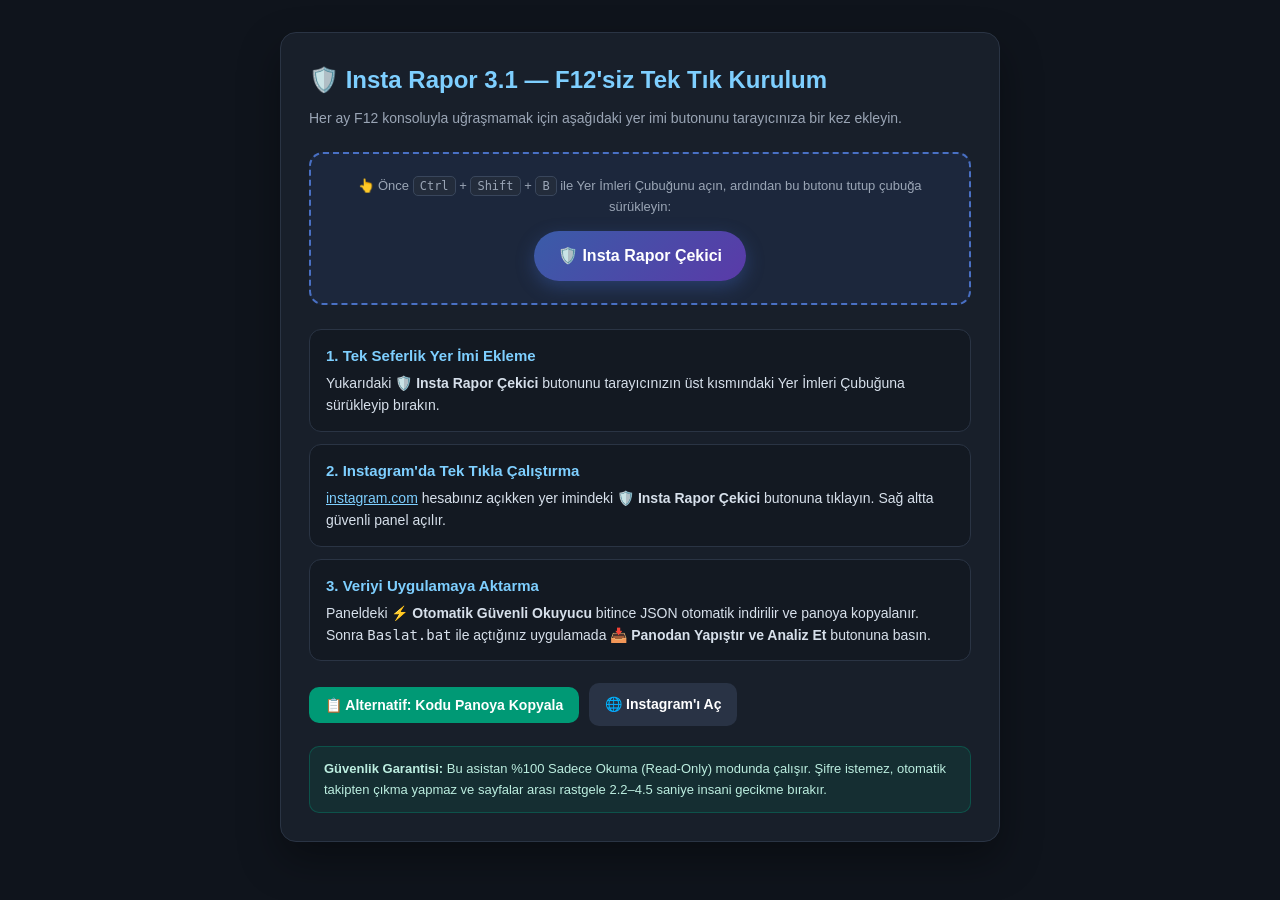
<file: Tarayici_Asistani_Kurulum.html>
<!DOCTYPE html>
<html lang="tr">
<head>
    <meta charset="UTF-8" />
    <meta name="viewport" content="width=device-width, initial-scale=1.0" />
    <title>Insta Rapor 3.1 - Tek Tıkla Tarayıcı Asistanı Kurulumu</title>
    <style>
        :root {
            --bg: #0f141c;
            --card: #181f2a;
            --border: #2a3444;
            --text: #eef2f7;
            --muted: #9aa5b5;
            --primary: #3a5ca8;
            --primary-hover: #4970c4;
            --green: #009975;
            --green-hover: #00b388;
        }
        * { box-sizing: border-box; }
        body {
            margin: 0;
            padding: 32px 16px;
            font-family: -apple-system, BlinkMacSystemFont, "Segoe UI", Roboto, sans-serif;
            background: var(--bg);
            color: var(--text);
            line-height: 1.6;
        }
        .container {
            max-width: 720px;
            margin: 0 auto;
            background: var(--card);
            border: 1px solid var(--border);
            border-radius: 16px;
            padding: 28px;
            box-shadow: 0 18px 40px rgba(0, 0, 0, 0.35);
        }
        h1 {
            margin: 0 0 8px;
            font-size: 24px;
            color: #7ecfff;
        }
        .subtitle {
            margin: 0 0 22px;
            color: var(--muted);
            font-size: 14px;
        }
        .drag-box {
            background: rgba(58, 92, 168, 0.14);
            border: 2px dashed #4970c4;
            border-radius: 14px;
            padding: 22px;
            text-align: center;
            margin-bottom: 24px;
        }
        .drag-hint {
            font-size: 13px;
            color: var(--muted);
            margin-bottom: 14px;
        }
        .bookmarklet-btn {
            display: inline-block;
            background: linear-gradient(135deg, var(--primary), #5a3aa8);
            color: #fff;
            text-decoration: none;
            font-weight: 700;
            font-size: 16px;
            padding: 12px 24px;
            border-radius: 999px;
            cursor: grab;
            box-shadow: 0 6px 18px rgba(58, 92, 168, 0.45);
            user-select: none;
        }
        .bookmarklet-btn:hover {
            background: linear-gradient(135deg, var(--primary-hover), #6b49c4);
        }
        .steps {
            display: grid;
            gap: 12px;
            margin-bottom: 22px;
        }
        .step {
            background: #131922;
            border: 1px solid var(--border);
            border-radius: 12px;
            padding: 14px 16px;
        }
        .step h3 {
            margin: 0 0 4px;
            font-size: 15px;
            color: #7ecfff;
        }
        .step p {
            margin: 0;
            font-size: 14px;
            color: #d7e0eb;
        }
        kbd {
            background: #232c3b;
            border: 1px solid #39465c;
            border-radius: 5px;
            padding: 2px 6px;
            font-size: 12px;
            font-family: Consolas, monospace;
        }
        .actions {
            display: flex;
            flex-wrap: wrap;
            gap: 10px;
            align-items: center;
        }
        .btn {
            border: none;
            border-radius: 10px;
            padding: 10px 16px;
            font-size: 14px;
            font-weight: 600;
            cursor: pointer;
            text-decoration: none;
            color: #fff;
        }
        .btn-copy { background: var(--green); }
        .btn-copy:hover { background: var(--green-hover); }
        .btn-ig { background: #293345; }
        .btn-ig:hover { background: #36435a; }
        .status {
            font-size: 13px;
            color: #00d2a0;
            font-weight: 600;
        }
        .safety {
            margin-top: 20px;
            padding: 12px 14px;
            border-radius: 10px;
            background: rgba(0, 153, 117, 0.12);
            border: 1px solid rgba(0, 153, 117, 0.35);
            font-size: 13px;
            color: #bceee0;
        }
    </style>
</head>
<body>
    <div class="container">
        <h1>🛡️ Insta Rapor 3.1 — F12'siz Tek Tık Kurulum</h1>
        <p class="subtitle">
            Her ay F12 konsoluyla uğraşmamak için aşağıdaki yer imi butonunu tarayıcınıza bir kez ekleyin.
        </p>

        <div class="drag-box">
            <div class="drag-hint">
                👆 Önce <kbd>Ctrl</kbd> + <kbd>Shift</kbd> + <kbd>B</kbd> ile Yer İmleri Çubuğunu açın, ardından bu butonu tutup çubuğa sürükleyin:
            </div>
            <a id="bookmarklet-link" class="bookmarklet-btn" draggable="true" href="javascript:(function%20()%20%7B%0A%22use%20strict%22%3B%0Aconst%20PANEL_ID%20%3D%20%22insta-check-safe-panel%22%3B%0Aconst%20EXISTING%20%3D%20document.getElementById(PANEL_ID)%3B%0Aif%20(EXISTING)%20%7B%0AEXISTING.remove()%3B%0A%7D%0Aif%20(!location.hostname.includes(%22instagram.com%22))%20%7B%0Aalert(%22L%C3%BCtfen%20bu%20kodu%20https%3A%2F%2Fwww.instagram.com%2F%20a%C3%A7%C4%B1kken%20%C3%A7al%C4%B1%C5%9Ft%C4%B1r%C4%B1n.%22)%3B%0Areturn%3B%0A%7D%0Aconst%20CONFIG%20%3D%20%7B%0AAPI_MIN_DELAY_MS%3A%202200%2C%0AAPI_MAX_DELAY_MS%3A%204500%2C%0ADOM_MIN_DELAY_MS%3A%201800%2C%0ADOM_MAX_DELAY_MS%3A%203500%2C%0ABREAK_EVERY_STEPS%3A%205%2C%0ABREAK_MIN_MS%3A%206000%2C%0ABREAK_MAX_MS%3A%209000%2C%0AMAX_STEPS_PER_RUN%3A%20100%2C%0APAGE_SIZE%3A%2024%2C%0AIG_APP_ID%3A%20%22936619743392459%22%0A%7D%3B%0Aconst%20RESERVED_PATHS%20%3D%20new%20Set(%5B%0A%22explore%22%2C%20%22reels%22%2C%20%22reel%22%2C%20%22direct%22%2C%20%22stories%22%2C%20%22accounts%22%2C%0A%22p%22%2C%20%22tv%22%2C%20%22tags%22%2C%20%22locations%22%2C%20%22about%22%2C%20%22legal%22%2C%20%22privacy%22%2C%0A%22terms%22%2C%20%22directory%22%2C%20%22developer%22%2C%20%22challenge%22%2C%20%22oauth%22%2C%20%22nametag%22%2C%0A%22your_activity%22%2C%20%22settings%22%2C%20%22archive%22%0A%5D)%3B%0Aconst%20state%20%3D%20%7B%0Arunning%3A%20false%2C%0AabortRequested%3A%20false%2C%0Ausername%3A%20detectUsername()%2C%0Afollowers%3A%20new%20Map()%2C%0Afollowing%3A%20new%20Map()%2C%0AexpectedFollowers%3A%20null%2C%0AexpectedFollowing%3A%20null%0A%7D%3B%0Afunction%20getCookie(name)%20%7B%0Aconst%20prefix%20%3D%20%60%24%7Bname%7D%3D%60%3B%0Aconst%20parts%20%3D%20document.cookie.split(%22%3B%22)%3B%0Afor%20(const%20rawPart%20of%20parts)%20%7B%0Aconst%20part%20%3D%20rawPart.trim()%3B%0Aif%20(part.startsWith(prefix))%20%7B%0Areturn%20decodeURIComponent(part.slice(prefix.length))%3B%0A%7D%0A%7D%0Areturn%20null%3B%0A%7D%0Afunction%20detectUsername()%20%7B%0Aconst%20pathMatch%20%3D%20location.pathname.match(%2F%5E%5C%2F(%5BA-Za-z0-9._%5D%2B)%5C%2F%3F%24%2F)%3B%0Aif%20(pathMatch%20%26%26%20!RESERVED_PATHS.has(pathMatch%5B1%5D.toLowerCase()))%20%7B%0Areturn%20pathMatch%5B1%5D%3B%0A%7D%0Aconst%20navLinks%20%3D%20document.querySelectorAll(%27a%5Bhref%5E%3D%22%2F%22%5D%27)%3B%0Afor%20(const%20link%20of%20navLinks)%20%7B%0Aconst%20href%20%3D%20link.getAttribute(%22href%22)%20%7C%7C%20%22%22%3B%0Aconst%20m%20%3D%20href.match(%2F%5E%5C%2F(%5BA-Za-z0-9._%5D%2B)%5C%2F%24%2F)%3B%0Aif%20(!m)%20continue%3B%0Aconst%20candidate%20%3D%20m%5B1%5D%3B%0Aif%20(RESERVED_PATHS.has(candidate.toLowerCase()))%20continue%3B%0Aconst%20img%20%3D%20link.querySelector(%22img%5Balt%5D%22)%3B%0Aif%20(img%20%26%26%20img.alt%20%26%26%20!img.alt.toLowerCase().includes(%22instagram%22))%20%7B%0Areturn%20candidate%3B%0A%7D%0A%7D%0Areturn%20%22instagram%22%3B%0A%7D%0Afunction%20formatNowDate(includeTime%20%3D%20false)%20%7B%0Aconst%20d%20%3D%20new%20Date()%3B%0Aconst%20dd%20%3D%20String(d.getDate()).padStart(2%2C%20%220%22)%3B%0Aconst%20mm%20%3D%20String(d.getMonth()%20%2B%201).padStart(2%2C%20%220%22)%3B%0Aconst%20yyyy%20%3D%20d.getFullYear()%3B%0Aif%20(!includeTime)%20%7B%0Areturn%20%60%24%7Bdd%7D.%24%7Bmm%7D.%24%7Byyyy%7D%60%3B%0A%7D%0Aconst%20hh%20%3D%20String(d.getHours()).padStart(2%2C%20%220%22)%3B%0Aconst%20min%20%3D%20String(d.getMinutes()).padStart(2%2C%20%220%22)%3B%0Areturn%20%60%24%7Bdd%7D.%24%7Bmm%7D.%24%7Byyyy%7D%20%24%7Bhh%7D%3A%24%7Bmin%7D%60%3B%0A%7D%0Afunction%20formatFileDate()%20%7B%0Aconst%20d%20%3D%20new%20Date()%3B%0Aconst%20dd%20%3D%20String(d.getDate()).padStart(2%2C%20%220%22)%3B%0Aconst%20mm%20%3D%20String(d.getMonth()%20%2B%201).padStart(2%2C%20%220%22)%3B%0Aconst%20yyyy%20%3D%20d.getFullYear()%3B%0Areturn%20%60%24%7Byyyy%7D-%24%7Bmm%7D-%24%7Bdd%7D%60%3B%0A%7D%0Afunction%20randomInt(min%2C%20max)%20%7B%0Areturn%20Math.floor(Math.random()%20*%20(max%20-%20min%20%2B%201))%20%2B%20min%3B%0A%7D%0Afunction%20sleep(ms)%20%7B%0Areturn%20new%20Promise((resolve)%20%3D%3E%20setTimeout(resolve%2C%20ms))%3B%0A%7D%0Aasync%20function%20sleepWithJitter(minMs%2C%20maxMs%2C%20statusPrefix)%20%7B%0Aconst%20waitMs%20%3D%20randomInt(minMs%2C%20maxMs)%3B%0Aconst%20waitSec%20%3D%20(waitMs%20%2F%201000).toFixed(1)%3B%0Aif%20(statusPrefix)%20%7B%0AsetStatus(%60%24%7BstatusPrefix%7D%20(G%C3%BCvenli%20bekleme%3A%20%24%7BwaitSec%7D%20sn)...%60)%3B%0A%7D%0Alet%20elapsed%20%3D%200%3B%0Awhile%20(elapsed%20%3C%20waitMs)%20%7B%0Aif%20(state.abortRequested)%20return%20waitMs%3B%0Aconst%20chunk%20%3D%20Math.min(250%2C%20waitMs%20-%20elapsed)%3B%0Aawait%20sleep(chunk)%3B%0Aelapsed%20%2B%3D%20chunk%3B%0A%7D%0Areturn%20waitMs%3B%0A%7D%0Afunction%20normalizeEntry(username)%20%7B%0Aconst%20clean%20%3D%20String(username%20%7C%7C%20%22%22).trim().replace(%2F%5E%40%2F%2C%20%22%22)%3B%0Areturn%20%7B%0Ausername%3A%20clean%2C%0Aurl%3A%20%60https%3A%2F%2Fwww.instagram.com%2F%24%7Bclean%7D%60%2C%0Adate%3A%20%60%24%7BformatNowDate(false)%7D%20(Web)%60%0A%7D%3B%0A%7D%0Aconst%20panel%20%3D%20document.createElement(%22div%22)%3B%0Apanel.id%20%3D%20PANEL_ID%3B%0Apanel.style.cssText%20%3D%20%5B%0A%22position%3A%20fixed%22%2C%0A%22right%3A%2018px%22%2C%0A%22bottom%3A%2018px%22%2C%0A%22width%3A%20350px%22%2C%0A%22max-width%3A%20calc(100vw%20-%2036px)%22%2C%0A%22background%3A%20%23181c22%22%2C%0A%22color%3A%20%23eef2f7%22%2C%0A%22border%3A%201px%20solid%20%23303846%22%2C%0A%22border-radius%3A%2012px%22%2C%0A%22box-shadow%3A%200%2010px%2030px%20rgba(0%2C%200%2C%200%2C%200.45)%22%2C%0A%22font-family%3A%20-apple-system%2C%20BlinkMacSystemFont%2C%20%27Segoe%20UI%27%2C%20Roboto%2C%20sans-serif%22%2C%0A%22font-size%3A%2013px%22%2C%0A%22z-index%3A%20999999%22%2C%0A%22padding%3A%2014px%22%2C%0A%22line-height%3A%201.45%22%0A%5D.join(%22%3B%22)%3B%0Apanel.innerHTML%20%3D%20%60%0A%3Cdiv%20style%3D%22display%3Aflex%3Bjustify-content%3Aspace-between%3Balign-items%3Acenter%3Bmargin-bottom%3A8px%3B%22%3E%0A%3Cdiv%20style%3D%22font-weight%3A700%3Bfont-size%3A14px%3Bcolor%3A%237ecfff%3B%22%3E%0A%F0%9F%9B%A1%EF%B8%8F%20Insta%20Rapor%203.1%20(G%C3%BCvenli%20Mod)%0A%3C%2Fdiv%3E%0A%3Cbutton%20id%3D%22ic-close-btn%22%20title%3D%22Paneli%20Kapat%22%0Astyle%3D%22background%3Atransparent%3Bborder%3Anone%3Bcolor%3A%239aa5b1%3Bfont-size%3A16px%3Bcursor%3Apointer%3Bpadding%3A0%204px%3B%22%3E%E2%9C%95%3C%2Fbutton%3E%0A%3C%2Fdiv%3E%0A%3Cdiv%20style%3D%22font-size%3A11px%3Bcolor%3A%239aa5b1%3Bmargin-bottom%3A10px%3B%22%3E%0A%25100%20Sadece%20Okuma%20%E2%80%A2%20Rastgele%20%C4%B0nsani%20Gecikme%20(2.2%E2%80%934.5%20sn)%0A%3C%2Fdiv%3E%0A%3Cdiv%20style%3D%22display%3Aflex%3Bgap%3A8px%3Bmargin-bottom%3A10px%3Bbackground%3A%2323272f%3Bpadding%3A8px%3Bborder-radius%3A8px%3Bfont-size%3A12px%3B%22%3E%0A%3Cdiv%20style%3D%22flex%3A1%3B%22%3ETakip%C3%A7i%3A%20%3Cstrong%20id%3D%22ic-followers-count%22%20style%3D%22color%3A%2300d2a0%3B%22%3E0%3C%2Fstrong%3E%3C%2Fdiv%3E%0A%3Cdiv%20style%3D%22flex%3A1%3B%22%3ETakip%20Edilen%3A%20%3Cstrong%20id%3D%22ic-following-count%22%20style%3D%22color%3A%237ecfff%3B%22%3E0%3C%2Fstrong%3E%3C%2Fdiv%3E%0A%3C%2Fdiv%3E%0A%3Cdiv%20style%3D%22background%3A%2323272f%3Bborder-radius%3A6px%3Bheight%3A8px%3Boverflow%3Ahidden%3Bmargin-bottom%3A8px%3B%22%3E%0A%3Cdiv%20id%3D%22ic-progress-bar%22%20style%3D%22height%3A100%25%3Bwidth%3A0%25%3Bbackground%3A%233a5ca8%3Btransition%3Awidth%200.25s%20ease%3B%22%3E%3C%2Fdiv%3E%0A%3C%2Fdiv%3E%0A%3Cdiv%20id%3D%22ic-status-text%22%20style%3D%22font-size%3A12px%3Bcolor%3A%23d6deeb%3Bmin-height%3A34px%3Bmargin-bottom%3A10px%3B%22%3E%0AHaz%C4%B1r.%20Ba%C5%9Flamak%20i%C3%A7in%20a%C5%9Fa%C4%9F%C4%B1daki%20modlardan%20birini%20se%C3%A7in.%0A%3C%2Fdiv%3E%0A%3Cdiv%20style%3D%22display%3Aflex%3Bflex-direction%3Acolumn%3Bgap%3A6px%3B%22%3E%0A%3Cbutton%20id%3D%22ic-auto-btn%22%0Astyle%3D%22background%3A%233a5ca8%3Bcolor%3A%23fff%3Bborder%3Anone%3Bborder-radius%3A8px%3Bpadding%3A8px%2010px%3Bfont-weight%3A600%3Bcursor%3Apointer%3B%22%3E%0A%E2%9A%A1%20Otomatik%20G%C3%BCvenli%20Okuyucu%20(%C3%96nerilen)%0A%3C%2Fbutton%3E%0A%3Cdiv%20style%3D%22font-size%3A11px%3Bcolor%3A%239aa5b1%3Bmargin-top%3A4px%3B%22%3E%0AYedek%20Mod%20(Profilde%20pencereyi%20a%C3%A7%C4%B1p%20kullan%C4%B1n)%3A%0A%3C%2Fdiv%3E%0A%3Cdiv%20style%3D%22display%3Aflex%3Bgap%3A6px%3B%22%3E%0A%3Cbutton%20id%3D%22ic-dom-followers-btn%22%0Astyle%3D%22flex%3A1%3Bbackground%3A%232a313c%3Bcolor%3A%23e0e6f0%3Bborder%3A1px%20solid%20%233c4554%3Bborder-radius%3A7px%3Bpadding%3A6px%208px%3Bfont-size%3A11px%3Bcursor%3Apointer%3B%22%3E%0A%F0%9F%93%9C%20Pencereyi%20Kayd%C4%B1r%20(Takip%C3%A7iler)%0A%3C%2Fbutton%3E%0A%3Cbutton%20id%3D%22ic-dom-following-btn%22%0Astyle%3D%22flex%3A1%3Bbackground%3A%232a313c%3Bcolor%3A%23e0e6f0%3Bborder%3A1px%20solid%20%233c4554%3Bborder-radius%3A7px%3Bpadding%3A6px%208px%3Bfont-size%3A11px%3Bcursor%3Apointer%3B%22%3E%0A%F0%9F%93%9C%20Pencereyi%20Kayd%C4%B1r%20(Takip%20Edilen)%0A%3C%2Fbutton%3E%0A%3C%2Fdiv%3E%0A%3Cdiv%20style%3D%22display%3Aflex%3Bgap%3A6px%3Bmargin-top%3A4px%3B%22%3E%0A%3Cbutton%20id%3D%22ic-export-btn%22%0Astyle%3D%22flex%3A1%3Bbackground%3A%23009975%3Bcolor%3A%23fff%3Bborder%3Anone%3Bborder-radius%3A8px%3Bpadding%3A8px%2010px%3Bfont-weight%3A600%3Bcursor%3Apointer%3B%22%3E%0A%F0%9F%92%BE%20JSON%20%C4%B0ndir%20%26%20Panoya%20Kopyala%0A%3C%2Fbutton%3E%0A%3Cbutton%20id%3D%22ic-stop-btn%22%20disabled%0Astyle%3D%22background%3A%238f3232%3Bcolor%3A%23fff%3Bborder%3Anone%3Bborder-radius%3A8px%3Bpadding%3A8px%2012px%3Bfont-weight%3A600%3Bcursor%3Anot-allowed%3Bopacity%3A0.5%3B%22%3E%0ADurdur%0A%3C%2Fbutton%3E%0A%3C%2Fdiv%3E%0A%3C%2Fdiv%3E%0A%60%3B%0Adocument.body.appendChild(panel)%3B%0Aconst%20els%20%3D%20%7B%0AcloseBtn%3A%20document.getElementById(%22ic-close-btn%22)%2C%0AfollowersCount%3A%20document.getElementById(%22ic-followers-count%22)%2C%0AfollowingCount%3A%20document.getElementById(%22ic-following-count%22)%2C%0AprogressBar%3A%20document.getElementById(%22ic-progress-bar%22)%2C%0AstatusText%3A%20document.getElementById(%22ic-status-text%22)%2C%0AautoBtn%3A%20document.getElementById(%22ic-auto-btn%22)%2C%0AdomFollowersBtn%3A%20document.getElementById(%22ic-dom-followers-btn%22)%2C%0AdomFollowingBtn%3A%20document.getElementById(%22ic-dom-following-btn%22)%2C%0AexportBtn%3A%20document.getElementById(%22ic-export-btn%22)%2C%0AstopBtn%3A%20document.getElementById(%22ic-stop-btn%22)%0A%7D%3B%0Afunction%20setStatus(msg%2C%20color%20%3D%20%22%23d6deeb%22)%20%7B%0Aels.statusText.textContent%20%3D%20msg%3B%0Aels.statusText.style.color%20%3D%20color%3B%0A%7D%0Afunction%20updateCounters(percent%20%3D%20null)%20%7B%0Aels.followersCount.textContent%20%3D%20String(state.followers.size)%3B%0Aels.followingCount.textContent%20%3D%20String(state.following.size)%3B%0Aif%20(typeof%20percent%20%3D%3D%3D%20%22number%22)%20%7B%0Aconst%20clamped%20%3D%20Math.max(0%2C%20Math.min(100%2C%20Math.round(percent)))%3B%0Aels.progressBar.style.width%20%3D%20%60%24%7Bclamped%7D%25%60%3B%0A%7D%0A%7D%0Afunction%20setRunning(isRunning)%20%7B%0Astate.running%20%3D%20isRunning%3B%0Astate.abortRequested%20%3D%20false%3B%0Aels.autoBtn.disabled%20%3D%20isRunning%3B%0Aels.domFollowersBtn.disabled%20%3D%20isRunning%3B%0Aels.domFollowingBtn.disabled%20%3D%20isRunning%3B%0Aels.autoBtn.style.opacity%20%3D%20isRunning%20%3F%20%220.55%22%20%3A%20%221%22%3B%0Aels.domFollowersBtn.style.opacity%20%3D%20isRunning%20%3F%20%220.55%22%20%3A%20%221%22%3B%0Aels.domFollowingBtn.style.opacity%20%3D%20isRunning%20%3F%20%220.55%22%20%3A%20%221%22%3B%0Aels.stopBtn.disabled%20%3D%20!isRunning%3B%0Aels.stopBtn.style.opacity%20%3D%20isRunning%20%3F%20%221%22%20%3A%20%220.5%22%3B%0Aels.stopBtn.style.cursor%20%3D%20isRunning%20%3F%20%22pointer%22%20%3A%20%22not-allowed%22%3B%0A%7D%0Afunction%20buildPayload()%20%7B%0Areturn%20%7B%0Asource%3A%20%22insta_check_web_collector%22%2C%0Aversion%3A%20%223.1%22%2C%0Ausername%3A%20state.username%20%7C%7C%20%22instagram%22%2C%0Aexported_at%3A%20formatNowDate(true)%2C%0Afollowers%3A%20Array.from(state.followers.values())%2C%0Afollowing%3A%20Array.from(state.following.values())%0A%7D%3B%0A%7D%0Aasync%20function%20exportAndCopy(autoTriggered%20%3D%20false)%20%7B%0Aif%20(state.followers.size%20%3D%3D%3D%200%20%26%26%20state.following.size%20%3D%3D%3D%200)%20%7B%0Aif%20(!autoTriggered)%20%7B%0AsetStatus(%22Hen%C3%BCz%20toplanm%C4%B1%C5%9F%20veri%20yok.%20%C3%96nce%20tarama%20ba%C5%9Flat%C4%B1n.%22%2C%20%22%23ffbe76%22)%3B%0A%7D%0Areturn%3B%0A%7D%0Aconst%20payload%20%3D%20buildPayload()%3B%0Aconst%20jsonText%20%3D%20JSON.stringify(payload%2C%20null%2C%202)%3B%0Alet%20copied%20%3D%20false%3B%0Atry%20%7B%0Aif%20(navigator.clipboard%20%26%26%20navigator.clipboard.writeText)%20%7B%0Aawait%20navigator.clipboard.writeText(jsonText)%3B%0Acopied%20%3D%20true%3B%0A%7D%0A%7D%20catch%20(err)%20%7B%0Acopied%20%3D%20false%3B%0A%7D%0Aif%20(!copied)%20%7B%0Atry%20%7B%0Aconst%20ta%20%3D%20document.createElement(%22textarea%22)%3B%0Ata.value%20%3D%20jsonText%3B%0Ata.style.position%20%3D%20%22fixed%22%3B%0Ata.style.left%20%3D%20%22-9999px%22%3B%0Adocument.body.appendChild(ta)%3B%0Ata.focus()%3B%0Ata.select()%3B%0Acopied%20%3D%20document.execCommand(%22copy%22)%3B%0Ata.remove()%3B%0A%7D%20catch%20(e)%20%7B%0Acopied%20%3D%20false%3B%0A%7D%0A%7D%0Atry%20%7B%0Aconst%20blob%20%3D%20new%20Blob(%5BjsonText%5D%2C%20%7B%20type%3A%20%22application%2Fjson%3Bcharset%3Dutf-8%22%20%7D)%3B%0Aconst%20url%20%3D%20URL.createObjectURL(blob)%3B%0Aconst%20a%20%3D%20document.createElement(%22a%22)%3B%0Aa.href%20%3D%20url%3B%0Aa.download%20%3D%20%60instagram_web_rapor_%24%7BformatFileDate()%7D.json%60%3B%0Adocument.body.appendChild(a)%3B%0Aa.click()%3B%0Aa.remove()%3B%0AsetTimeout(()%20%3D%3E%20URL.revokeObjectURL(url)%2C%205000)%3B%0A%7D%20catch%20(err)%20%7B%0Aconsole.warn(%22Dosya%20indirme%20hatas%C4%B1%3A%22%2C%20err)%3B%0A%7D%0Aconst%20copyNote%20%3D%20copied%0A%3F%20%22Panoya%20kopyaland%C4%B1%20ve%20JSON%20dosyas%C4%B1%20indirildi!%22%0A%3A%20%22JSON%20dosyas%C4%B1%20indirildi%20(Pano%20i%C3%A7in%20sayfaya%20t%C4%B1klay%C4%B1p%20butona%20tekrar%20bas%C4%B1n).%22%3B%0AsetStatus(%0A%60%E2%9C%85%20Tamamland%C4%B1%20(%24%7Bstate.followers.size%7D%20takip%C3%A7i%2C%20%24%7Bstate.following.size%7D%20takip%20edilen).%20%24%7BcopyNote%7D%60%2C%0A%22%2300d2a0%22%0A)%3B%0A%7D%0Aasync%20function%20fetchFriendshipList(userId%2C%20endpointType%2C%20targetMap)%20%7B%0Aconst%20label%20%3D%20endpointType%20%3D%3D%3D%20%22followers%22%20%3F%20%22Takip%C3%A7iler%22%20%3A%20%22Takip%20edilenler%22%3B%0Alet%20nextMaxId%20%3D%20null%3B%0Alet%20step%20%3D%200%3B%0Awhile%20(!state.abortRequested%20%26%26%20step%20%3C%20CONFIG.MAX_STEPS_PER_RUN)%20%7B%0Astep%20%2B%3D%201%3B%0Aconst%20params%20%3D%20new%20URLSearchParams(%7B%20count%3A%20String(CONFIG.PAGE_SIZE)%20%7D)%3B%0Aif%20(endpointType%20%3D%3D%3D%20%22followers%22)%20%7B%0Aparams.set(%22search_surface%22%2C%20%22follow_list_page%22)%3B%0A%7D%0Aif%20(nextMaxId)%20%7B%0Aparams.set(%22max_id%22%2C%20String(nextMaxId))%3B%0A%7D%0Aconst%20url%20%3D%20%60https%3A%2F%2Fwww.instagram.com%2Fapi%2Fv1%2Ffriendships%2F%24%7BencodeURIComponent(userId)%7D%2F%24%7BendpointType%7D%2F%3F%24%7Bparams.toString()%7D%60%3B%0Aconst%20headers%20%3D%20%7B%0A%22x-ig-app-id%22%3A%20CONFIG.IG_APP_ID%2C%0A%22x-requested-with%22%3A%20%22XMLHttpRequest%22%0A%7D%3B%0Aconst%20csrf%20%3D%20getCookie(%22csrftoken%22)%3B%0Aif%20(csrf)%20%7B%0Aheaders%5B%22x-csrftoken%22%5D%20%3D%20csrf%3B%0A%7D%0Aconst%20response%20%3D%20await%20fetch(url%2C%20%7B%0Amethod%3A%20%22GET%22%2C%0Acredentials%3A%20%22include%22%2C%0Aheaders%0A%7D)%3B%0Aif%20(response.status%20%3D%3D%3D%20429)%20%7B%0Athrow%20new%20Error(%22Instagram%20h%C4%B1z%20s%C4%B1n%C4%B1r%C4%B1na%20(HTTP%20429)%20yakla%C5%9F%C4%B1ld%C4%B1.%20G%C3%BCvenlik%20i%C3%A7in%20i%C5%9Flem%20hemen%20durduruldu.%22)%3B%0A%7D%0Aif%20(response.status%20%3D%3D%3D%20401%20%7C%7C%20response.status%20%3D%3D%3D%20403)%20%7B%0Athrow%20new%20Error(%22Oturum%20do%C4%9Frulamas%C4%B1%20gerekli%20(HTTP%20%22%20%2B%20response.status%20%2B%20%22).%20L%C3%BCtfen%20Yedek%20Mod%20(Pencere%20Kayd%C4%B1r%C4%B1c%C4%B1)%20kullan%C4%B1n.%22)%3B%0A%7D%0Aif%20(!response.ok)%20%7B%0Athrow%20new%20Error(%60%C4%B0stek%20ba%C5%9Far%C4%B1s%C4%B1z%20oldu%20(HTTP%20%24%7Bresponse.status%7D).%20Yedek%20Modu%20deneyebilirsiniz.%60)%3B%0A%7D%0Aconst%20data%20%3D%20await%20response.json()%3B%0Aconst%20users%20%3D%20Array.isArray(data.users)%20%3F%20data.users%20%3A%20%5B%5D%3B%0Afor%20(const%20u%20of%20users)%20%7B%0Aif%20(u%20%26%26%20u.username)%20%7B%0Aconst%20entry%20%3D%20normalizeEntry(u.username)%3B%0AtargetMap.set(entry.username%2C%20entry)%3B%0A%7D%0A%7D%0Aconst%20expected%20%3D%20endpointType%20%3D%3D%3D%20%22followers%22%20%3F%20state.expectedFollowers%20%3A%20state.expectedFollowing%3B%0Alet%20pct%20%3D%20null%3B%0Aif%20(expected%20%26%26%20expected%20%3E%200)%20%7B%0Aconst%20base%20%3D%20endpointType%20%3D%3D%3D%20%22followers%22%20%3F%200%20%3A%2050%3B%0Apct%20%3D%20base%20%2B%20Math.min(50%2C%20(targetMap.size%20%2F%20expected)%20*%2050)%3B%0A%7D%20else%20%7B%0Apct%20%3D%20endpointType%20%3D%3D%3D%20%22followers%22%20%3F%20Math.min(45%2C%20step%20*%205)%20%3A%2050%20%2B%20Math.min(45%2C%20step%20*%205)%3B%0A%7D%0AupdateCounters(pct)%3B%0AnextMaxId%20%3D%20data.next_max_id%20%7C%7C%20null%3B%0Aif%20(!nextMaxId%20%7C%7C%20users.length%20%3D%3D%3D%200)%20%7B%0Abreak%3B%0A%7D%0Aconst%20countText%20%3D%20expected%20%3F%20%60%24%7BtargetMap.size%7D%2F%24%7Bexpected%7D%60%20%3A%20%60%24%7BtargetMap.size%7D%60%3B%0Aif%20(step%20%25%20CONFIG.BREAK_EVERY_STEPS%20%3D%3D%3D%200)%20%7B%0Aawait%20sleepWithJitter(%0ACONFIG.BREAK_MIN_MS%2C%0ACONFIG.BREAK_MAX_MS%2C%0A%60%24%7Blabel%7D%20okunuyor%3A%20%24%7BcountText%7D%20%E2%80%A2%20K%C4%B1sa%20g%C3%BCvenlik%20molas%C4%B1%60%0A)%3B%0A%7D%20else%20%7B%0Aawait%20sleepWithJitter(%0ACONFIG.API_MIN_DELAY_MS%2C%0ACONFIG.API_MAX_DELAY_MS%2C%0A%60%24%7Blabel%7D%20okunuyor%3A%20%24%7BcountText%7D%60%0A)%3B%0A%7D%0A%7D%0A%7D%0Aasync%20function%20runAutoReader()%20%7B%0Aconst%20userId%20%3D%20getCookie(%22ds_user_id%22)%3B%0Aif%20(!userId)%20%7B%0AsetStatus(%22Oturum%20%C3%A7erezi%20(ds_user_id)%20bulunamad%C4%B1.%20Instagram%27a%20giri%C5%9F%20yapt%C4%B1%C4%9F%C4%B1n%C4%B1zdan%20emin%20olun.%22%2C%20%22%23ff7675%22)%3B%0Areturn%3B%0A%7D%0AsetRunning(true)%3B%0Astate.followers.clear()%3B%0Astate.following.clear()%3B%0AupdateCounters(2)%3B%0Atry%20%7B%0Atry%20%7B%0AsetStatus(%22Hesap%20bilgileri%20okunuyor...%22)%3B%0Aconst%20infoRes%20%3D%20await%20fetch(%60https%3A%2F%2Fwww.instagram.com%2Fapi%2Fv1%2Fusers%2F%24%7BencodeURIComponent(userId)%7D%2Finfo%2F%60%2C%20%7B%0Amethod%3A%20%22GET%22%2C%0Acredentials%3A%20%22include%22%2C%0Aheaders%3A%20%7B%0A%22x-ig-app-id%22%3A%20CONFIG.IG_APP_ID%2C%0A%22x-requested-with%22%3A%20%22XMLHttpRequest%22%0A%7D%0A%7D)%3B%0Aif%20(infoRes.ok)%20%7B%0Aconst%20infoData%20%3D%20await%20infoRes.json()%3B%0Aif%20(infoData%20%26%26%20infoData.user)%20%7B%0Aif%20(infoData.user.username)%20%7B%0Astate.username%20%3D%20infoData.user.username%3B%0A%7D%0Astate.expectedFollowers%20%3D%20infoData.user.follower_count%20%7C%7C%20null%3B%0Astate.expectedFollowing%20%3D%20infoData.user.following_count%20%7C%7C%20null%3B%0A%7D%0A%7D%0A%7D%20catch%20(_)%20%7B%0A%7D%0Aif%20(!state.abortRequested)%20%7B%0Aawait%20sleepWithJitter(1200%2C%202200%2C%20%22Takip%C3%A7iler%20ba%C5%9Flat%C4%B1l%C4%B1yor%22)%3B%0Aawait%20fetchFriendshipList(userId%2C%20%22followers%22%2C%20state.followers)%3B%0A%7D%0Aif%20(!state.abortRequested)%20%7B%0Aawait%20sleepWithJitter(CONFIG.BREAK_MIN_MS%2C%20CONFIG.BREAK_MAX_MS%2C%20%22Takip%20edilenlere%20ge%C3%A7meden%20g%C3%BCvenlik%20molas%C4%B1%22)%3B%0Aawait%20fetchFriendshipList(userId%2C%20%22following%22%2C%20state.following)%3B%0A%7D%0Aif%20(state.abortRequested)%20%7B%0AsetStatus(%60%C4%B0%C5%9Flem%20durduruldu%20(%24%7Bstate.followers.size%7D%20takip%C3%A7i%2C%20%24%7Bstate.following.size%7D%20takip%20edilen).%60%2C%20%22%23ffbe76%22)%3B%0A%7D%20else%20%7B%0AupdateCounters(100)%3B%0Aawait%20exportAndCopy(true)%3B%0A%7D%0A%7D%20catch%20(err)%20%7B%0AsetStatus(%60%E2%9A%A0%EF%B8%8F%20%24%7Berr.message%7D%60%2C%20%22%23ff7675%22)%3B%0A%7D%20finally%20%7B%0AsetRunning(false)%3B%0A%7D%0A%7D%0Afunction%20findScrollableDialogBox()%20%7B%0Aconst%20dialog%20%3D%20document.querySelector(%27div%5Brole%3D%22dialog%22%5D%27)%3B%0Aif%20(!dialog)%20return%20null%3B%0Aconst%20candidates%20%3D%20dialog.querySelectorAll(%22div%22)%3B%0Alet%20best%20%3D%20null%3B%0Alet%20maxHeight%20%3D%200%3B%0Afor%20(const%20el%20of%20candidates)%20%7B%0Aconst%20style%20%3D%20window.getComputedStyle(el)%3B%0Aconst%20overflowY%20%3D%20style.overflowY%3B%0Aif%20((overflowY%20%3D%3D%3D%20%22auto%22%20%7C%7C%20overflowY%20%3D%3D%3D%20%22scroll%22)%20%26%26%20el.scrollHeight%20%3E%20el.clientHeight%20%2B%2020)%20%7B%0Aif%20(el.scrollHeight%20%3E%20maxHeight)%20%7B%0AmaxHeight%20%3D%20el.scrollHeight%3B%0Abest%20%3D%20el%3B%0A%7D%0A%7D%0A%7D%0Areturn%20best%20%7C%7C%20dialog%3B%0A%7D%0Afunction%20collectUsernamesFromDialog(dialog%2C%20targetMap)%20%7B%0Aconst%20links%20%3D%20dialog.querySelectorAll(%27a%5Bhref%5E%3D%22%2F%22%5D%27)%3B%0Alet%20added%20%3D%200%3B%0Afor%20(const%20link%20of%20links)%20%7B%0Aconst%20href%20%3D%20link.getAttribute(%22href%22)%20%7C%7C%20%22%22%3B%0Aconst%20match%20%3D%20href.match(%2F%5E%5C%2F(%5BA-Za-z0-9._%5D%2B)%5C%2F%3F%24%2F)%3B%0Aif%20(!match)%20continue%3B%0Aconst%20username%20%3D%20match%5B1%5D%3B%0Aif%20(RESERVED_PATHS.has(username.toLowerCase()))%20continue%3B%0Aif%20(username%20%3D%3D%3D%20state.username%20%26%26%20link.closest(%22header%22))%20continue%3B%0Aif%20(!targetMap.has(username))%20%7B%0AtargetMap.set(username%2C%20normalizeEntry(username))%3B%0Aadded%20%2B%3D%201%3B%0A%7D%0A%7D%0Areturn%20added%3B%0A%7D%0Aasync%20function%20runDomScroller(modeType)%20%7B%0Aconst%20dialog%20%3D%20document.querySelector(%27div%5Brole%3D%22dialog%22%5D%27)%3B%0Aif%20(!dialog)%20%7B%0AsetStatus(%22%E2%9A%A0%EF%B8%8F%20%C3%96nce%20profilinizden%20Takip%C3%A7iler%20veya%20Takip%20Edilenler%20penceresini%20a%C3%A7%C4%B1n.%22%2C%20%22%23ffbe76%22)%3B%0Areturn%3B%0A%7D%0Aconst%20label%20%3D%20modeType%20%3D%3D%3D%20%22followers%22%20%3F%20%22Takip%C3%A7iler%22%20%3A%20%22Takip%20Edilenler%22%3B%0Aconst%20targetMap%20%3D%20modeType%20%3D%3D%3D%20%22followers%22%20%3F%20state.followers%20%3A%20state.following%3B%0Aconst%20scrollBox%20%3D%20findScrollableDialogBox()%3B%0AsetRunning(true)%3B%0AtargetMap.clear()%3B%0AupdateCounters(5)%3B%0Alet%20stagnantRounds%20%3D%200%3B%0Alet%20step%20%3D%200%3B%0Atry%20%7B%0Awhile%20(!state.abortRequested%20%26%26%20step%20%3C%20CONFIG.MAX_STEPS_PER_RUN)%20%7B%0Astep%20%2B%3D%201%3B%0Aconst%20prevCount%20%3D%20targetMap.size%3B%0AcollectUsernamesFromDialog(dialog%2C%20targetMap)%3B%0Aconst%20newCount%20%3D%20targetMap.size%3B%0Aconst%20prevTop%20%3D%20scrollBox.scrollTop%3B%0Aconst%20jump%20%3D%20Math.max(320%2C%20Math.floor(scrollBox.clientHeight%20*%200.8))%3B%0AscrollBox.scrollBy(%7B%20top%3A%20jump%2C%20behavior%3A%20%22smooth%22%20%7D)%3B%0Aawait%20sleep(550)%3B%0AcollectUsernamesFromDialog(dialog%2C%20targetMap)%3B%0Aconst%20moved%20%3D%20Math.abs(scrollBox.scrollTop%20-%20prevTop)%20%3E%204%3B%0Aif%20(targetMap.size%20%3D%3D%3D%20prevCount%20%26%26%20!moved%20%26%26%20newCount%20%3D%3D%3D%20prevCount)%20%7B%0AstagnantRounds%20%2B%3D%201%3B%0A%7D%20else%20%7B%0AstagnantRounds%20%3D%200%3B%0A%7D%0AupdateCounters(Math.min(95%2C%2010%20%2B%20step%20*%203))%3B%0Aif%20(stagnantRounds%20%3E%3D%203)%20%7B%0Abreak%3B%0A%7D%0Aif%20(step%20%25%20CONFIG.BREAK_EVERY_STEPS%20%3D%3D%3D%200)%20%7B%0Aawait%20sleepWithJitter(%0ACONFIG.BREAK_MIN_MS%2C%0ACONFIG.BREAK_MAX_MS%2C%0A%60%24%7Blabel%7D%20kayd%C4%B1r%C4%B1l%C4%B1yor%3A%20%24%7BtargetMap.size%7D%20ki%C5%9Fi%20%E2%80%A2%20K%C4%B1sa%20mola%60%0A)%3B%0A%7D%20else%20%7B%0Aawait%20sleepWithJitter(%0ACONFIG.DOM_MIN_DELAY_MS%2C%0ACONFIG.DOM_MAX_DELAY_MS%2C%0A%60%24%7Blabel%7D%20kayd%C4%B1r%C4%B1l%C4%B1yor%3A%20%24%7BtargetMap.size%7D%20ki%C5%9Fi%60%0A)%3B%0A%7D%0A%7D%0AcollectUsernamesFromDialog(dialog%2C%20targetMap)%3B%0AupdateCounters(100)%3B%0Aif%20(state.abortRequested)%20%7B%0AsetStatus(%60Kayd%C4%B1rma%20durduruldu%20(%24%7Blabel%7D%3A%20%24%7BtargetMap.size%7D%20ki%C5%9Fi).%60%2C%20%22%23ffbe76%22)%3B%0A%7D%20else%20%7B%0AsetStatus(%0A%60%E2%9C%85%20%24%7Blabel%7D%20tamamland%C4%B1%20(%24%7BtargetMap.size%7D%20ki%C5%9Fi).%20%C4%B0sterseniz%20di%C4%9Fer%20pencereyi%20a%C3%A7%C4%B1p%20taray%C4%B1n%20veya%20%22JSON%20%C4%B0ndir%20%26%20Panoya%20Kopyala%22ya%20bas%C4%B1n.%60%2C%0A%22%2300d2a0%22%0A)%3B%0A%7D%0A%7D%20catch%20(err)%20%7B%0AsetStatus(%60%E2%9A%A0%EF%B8%8F%20Kayd%C4%B1rma%20hatas%C4%B1%3A%20%24%7Berr.message%7D%60%2C%20%22%23ff7675%22)%3B%0A%7D%20finally%20%7B%0AsetRunning(false)%3B%0A%7D%0A%7D%0Aels.closeBtn.addEventListener(%22click%22%2C%20()%20%3D%3E%20%7B%0Astate.abortRequested%20%3D%20true%3B%0Apanel.remove()%3B%0A%7D)%3B%0Aels.stopBtn.addEventListener(%22click%22%2C%20()%20%3D%3E%20%7B%0Astate.abortRequested%20%3D%20true%3B%0AsetStatus(%22G%C3%BCvenli%20durdurma%20isteniyor...%22%2C%20%22%23ffbe76%22)%3B%0A%7D)%3B%0Aels.autoBtn.addEventListener(%22click%22%2C%20()%20%3D%3E%20%7B%0Aif%20(!state.running)%20runAutoReader()%3B%0A%7D)%3B%0Aels.domFollowersBtn.addEventListener(%22click%22%2C%20()%20%3D%3E%20%7B%0Aif%20(!state.running)%20runDomScroller(%22followers%22)%3B%0A%7D)%3B%0Aels.domFollowingBtn.addEventListener(%22click%22%2C%20()%20%3D%3E%20%7B%0Aif%20(!state.running)%20runDomScroller(%22following%22)%3B%0A%7D)%3B%0Aels.exportBtn.addEventListener(%22click%22%2C%20()%20%3D%3E%20%7B%0AexportAndCopy(false)%3B%0A%7D)%3B%0A%7D)()%3B">
                🛡️ Insta Rapor Çekici
            </a>
        </div>

        <div class="steps">
            <div class="step">
                <h3>1. Tek Seferlik Yer İmi Ekleme</h3>
                <p>Yukarıdaki <strong>🛡️ Insta Rapor Çekici</strong> butonunu tarayıcınızın üst kısmındaki Yer İmleri Çubuğuna sürükleyip bırakın.</p>
            </div>
            <div class="step">
                <h3>2. Instagram'da Tek Tıkla Çalıştırma</h3>
                <p><a href="https://www.instagram.com/" target="_blank" style="color:#7ecfff;">instagram.com</a> hesabınız açıkken yer imindeki <strong>🛡️ Insta Rapor Çekici</strong> butonuna tıklayın. Sağ altta güvenli panel açılır.</p>
            </div>
            <div class="step">
                <h3>3. Veriyi Uygulamaya Aktarma</h3>
                <p>Paneldeki <strong>⚡ Otomatik Güvenli Okuyucu</strong> bitince JSON otomatik indirilir ve panoya kopyalanır. Sonra <code>Baslat.bat</code> ile açtığınız uygulamada <strong>📥 Panodan Yapıştır ve Analiz Et</strong> butonuna basın.</p>
            </div>
        </div>

        <div class="actions">
            <button id="copy-btn" class="btn btn-copy" type="button">📋 Alternatif: Kodu Panoya Kopyala</button>
            <a class="btn btn-ig" href="https://www.instagram.com/" target="_blank">🌐 Instagram'ı Aç</a>
            <span id="copy-status" class="status"></span>
        </div>

        <div class="safety">
            <strong>Güvenlik Garantisi:</strong> Bu asistan %100 Sadece Okuma (Read-Only) modunda çalışır. Şifre istemez, otomatik takipten çıkma yapmaz ve sayfalar arası rastgele 2.2–4.5 saniye insani gecikme bırakır.
        </div>
    </div>

    <script>
        (function () {
            const link = document.getElementById("bookmarklet-link");
            const copyBtn = document.getElementById("copy-btn");
            const status = document.getElementById("copy-status");

            link.addEventListener("click", function (e) {
                e.preventDefault();
                status.textContent = "ℹ️ Tıklamak yerine bu butonu Yer İmleri Çubuğuna (Ctrl+Shift+B) sürükleyin.";
            });

            copyBtn.addEventListener("click", async function () {
                const href = link.getAttribute("href") || "";
                const rawCode = decodeURIComponent(href.slice("javascript:".length));
                try {
                    await navigator.clipboard.writeText(rawCode);
                    status.textContent = "✅ Kod panoya kopyalandı! (F12 → Console'a yapıştırabilirsiniz)";
                } catch (err) {
                    const ta = document.createElement("textarea");
                    ta.value = rawCode;
                    document.body.appendChild(ta);
                    ta.select();
                    document.execCommand("copy");
                    ta.remove();
                    status.textContent = "✅ Kod panoya kopyalandı!";
                }
            });
        })();
    </script>
</body>
</html>
</file>
